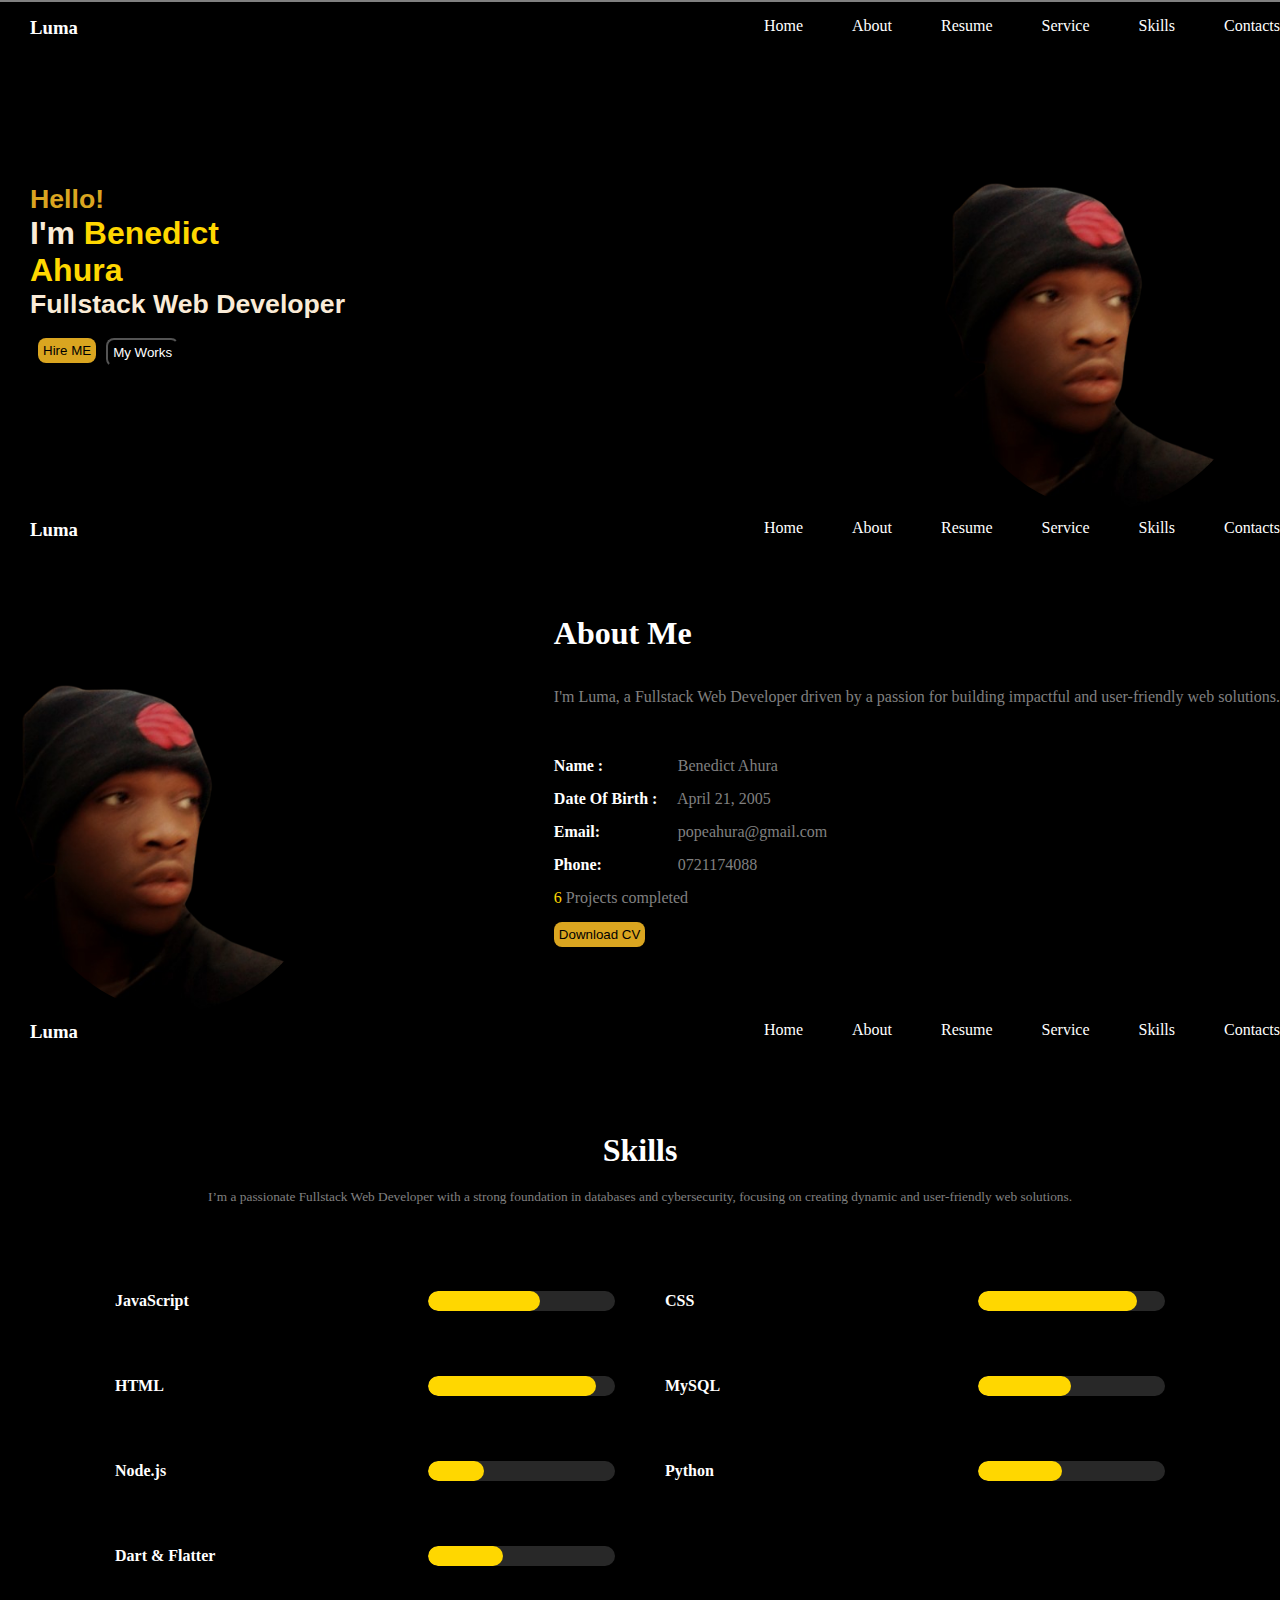
<file: index.html>
<!DOCTYPE html>
<html>
  <head>
    <meta charset="UTF-8">
    <meta name="viewport" content="width=device-width, initial-scale=1.0"/>
    <link rel="stylesheet" href="styles.css">
    <title>portfolio</title>
  </head>
  <body>
    <!--nav start-->
    <nav>
      <h3 class="logo">Luma</h3>
      <ul>
        <li><a href="#home">Home</a></li>
        <li><a href="#about">About</a></li>
        <li><a href="page-2.html">Resume</a></li>
        <li><a href="page-2.html">Service</a></li>
        <li><a href="#skills">Skills</a></li>
        <li><a href="page-2.html">Contacts</a></li>
      </ul>
    </nav>
  <!--nav end-->

  <!--header start-->
  <section id="home">
  <header class="header">
    <div class="content-container">
    <h1 class="main-h">
        <small><p style="color: goldenrod;">Hello!</p></small>
        <p>
            <span class="antique-white">I'm</span>
            <span class="gold">Benedict</span>
        </p>
        <p class="gold">Ahura</p>
        <small><p style="color: antiquewhite;">Fullstack Web Developer</p></small>
      </h1>
      <div class="button-container">
        <a href="page-2.html#footer">
          <button class="btn-1">Hire ME</button>
        </a>
        
        <a href="https://github.com/Popeaura">
          <button class="btn-2">My Works</button>
        </a>
        
     </div>
    </div>
    <div class="img-container">
      <img src="Images./IMG_20240821_182216_902-removebg-preview.png" alt="me">
    </div>
</header>
</section>


  <!--About me-->
  <section id="about">
  <nav class="one">
    <h3 class="logo">Luma</h3>
    <ul>
      <li><a href="#home">Home</a></li>
      <li><a href="#about">About</a></li>
      <li><a href="page-2.html">Resume</a></li>
      <li><a href="page-2.html">Service</a></li>
      <li><a href="#skills">Skills</a></li>
      <li><a href="page-2.html">Contacts</a></li>
    </ul>
  </nav>

  <section class="about">
    <div class="img-container">
      <img src="Images./IMG_20240821_182216_902-removebg-preview.png" alt="me">
    </div>
    <div class="about-1">
      <h1 >About Me</h1><br><br>
      <p style="color: gray">
        I'm Luma, a Fullstack Web Developer driven by a passion for building impactful and user-friendly web solutions.
      </p><br><br>
      <p>
        <span class="label">Name :</span>
        <span style="color: gray;">Benedict</span>       <span style="color: gray;">Ahura</span>
      </p>
      <p>
        <span class="label">Date Of Birth :</span>
        <span style="color: gray;">April 21, 2005</span>
      </p>
      <p>
        <span class="label">Email:</span>
        <span style="color: gray;">popeahura@gmail.com</span>
      </p>
      <p>
        <span class="label">Phone:</span>
        <span style="color: gray;">0721174088</span>
      </p>
      <p>
        <span class="gold">6</span>
        <span style="color: gray;">Projects completed</span>
      </p>
      <a href="CV.pdf" download>
        <button class="btn-1">Download CV</button>
      </a>
      
    </div>
  </section>
</section>

  <!--skills start-->
  <section id="skills">
    <nav class="one">
      <h3 class="logo">Luma</h3>
      <ul>
        <li><a href="#home">Home</a></li>
        <li><a href="#about">About</a></li>
        <li><a href="page-">Resume</a></li>
        <li><a href="page-2.html">Service</a></li>
        <li><a href="#about">Skills</a></li>
        <li><a href="page-2.html">Contacts</a></li>
      </ul>
    </nav><br><br><br>
    <section>
      <div class="skills">
        <h1 style="text-align: center;">Skills</h1>
        <br>
        <span style="color: gray;">
          <p style="text-align: center;">
            <small>
              I’m a passionate Fullstack Web Developer with a strong foundation in databases and cybersecurity, focusing on creating dynamic and user-friendly web solutions.
            </small>
          </p>
        </span>
        <br><br>
        <div class="list">
          <div class="skill" aria-label="JavaScript skill level">
            <p>JavaScript</p>
            <div class="skill-bar">
              <div class="skill-level" style="width: 60%;"></div>
            </div>
          </div>
          <div class="skill" aria-label="CSS skill level">
            <p>CSS</p>
            <div class="skill-bar">
              <div class="skill-level" style="width: 85%;"></div>
            </div>
          </div>
          <div class="skill" aria-label="HTML skill level">
            <p>HTML</p>
            <div class="skill-bar">
              <div class="skill-level" style="width: 90%;"></div>
            </div>
          </div>
          <div class="skill" aria-label="MySQL skill level">
            <p>MySQL</p>
            <div class="skill-bar">
              <div class="skill-level" style="width: 50%;"></div>
            </div>
          </div>
          <div class="skill" aria-label="Node.js skill level">
            <p>Node.js</p>
            <div class="skill-bar">
              <div class="skill-level" style="width: 30%;"></div>
            </div>
          </div>
          <div class="skill" aria-label="Python skill level">
            <p>Python</p>
            <div class="skill-bar">
              <div class="skill-level" style="width: 45%;"></div>
            </div>
          </div>
          <div class="skill" aria-label="Dart & flatter skill level">
            <p>Dart & Flatter</p>
            <div class="skill-bar">
              <div class="skill-level" style="width: 40%;"></div>
            </div>
          </div>
        </div>
      </div>
    </section>
  </body>
</html>
</file>
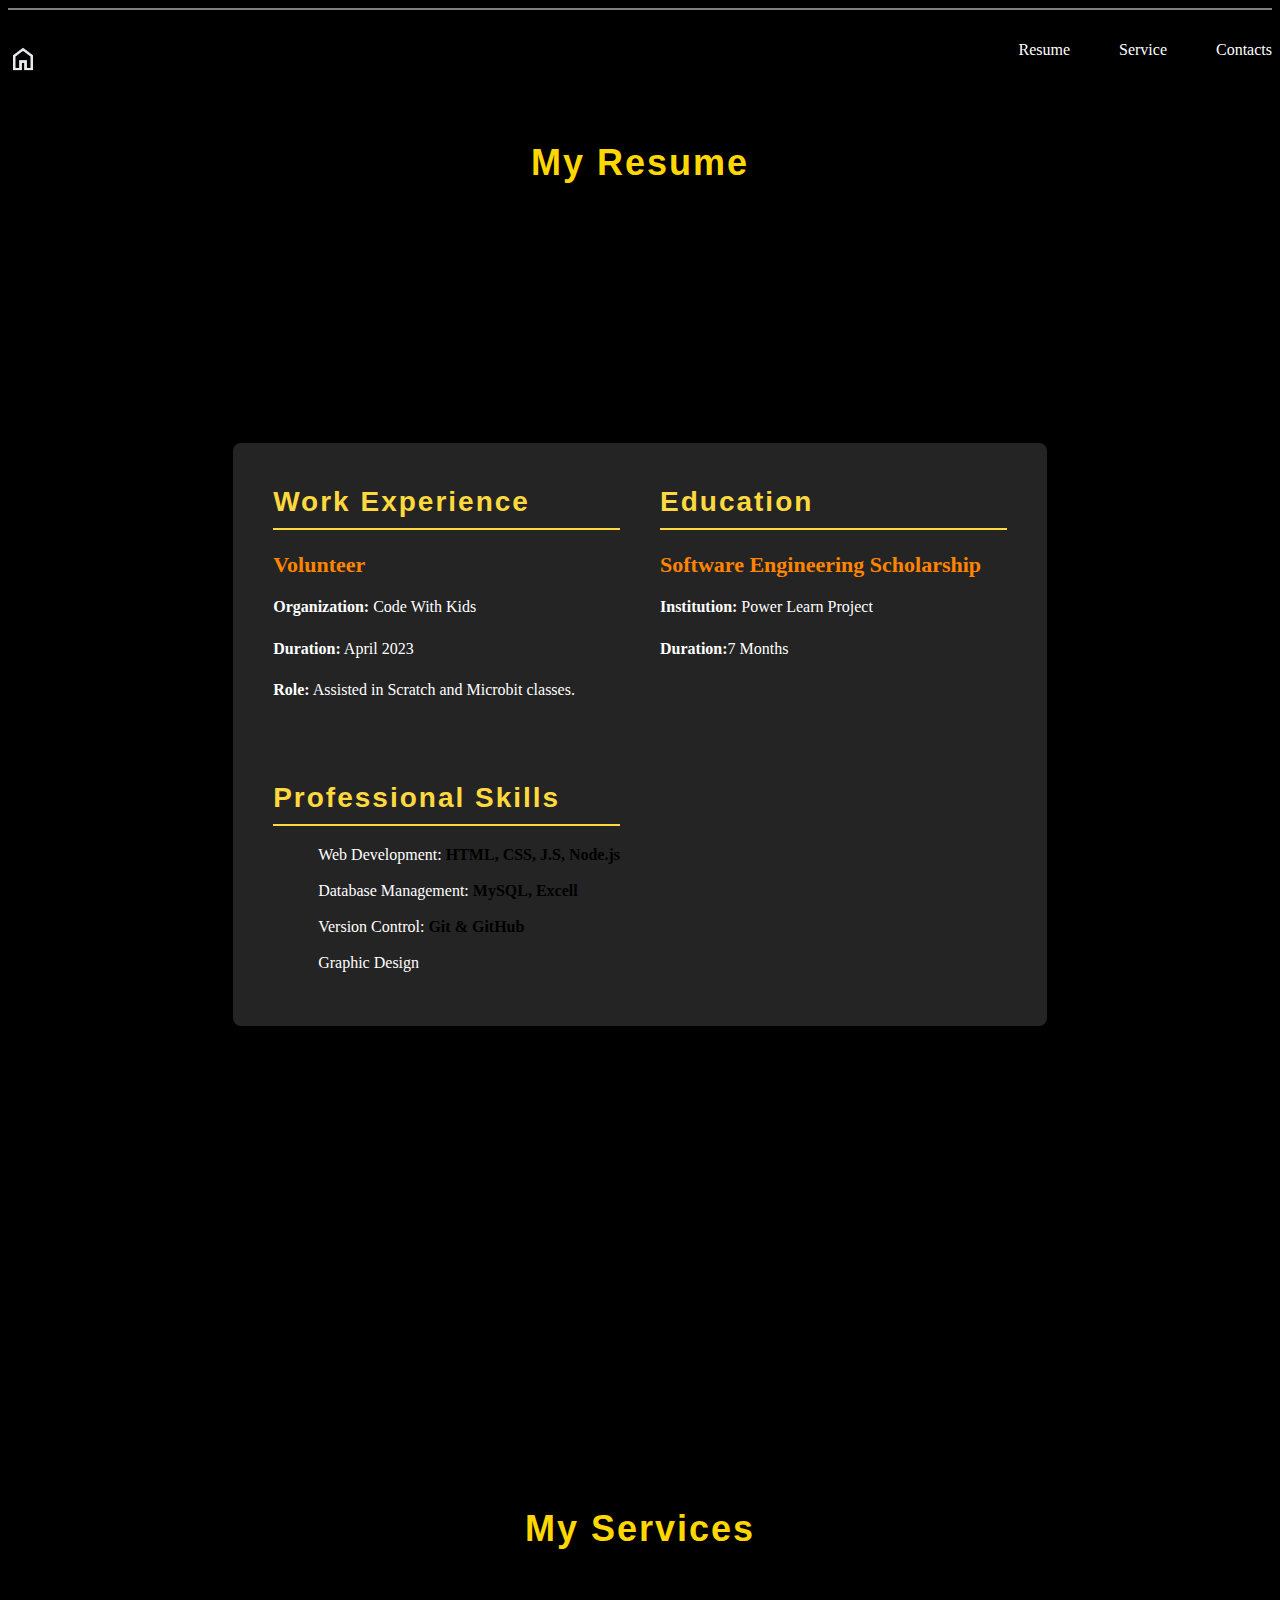
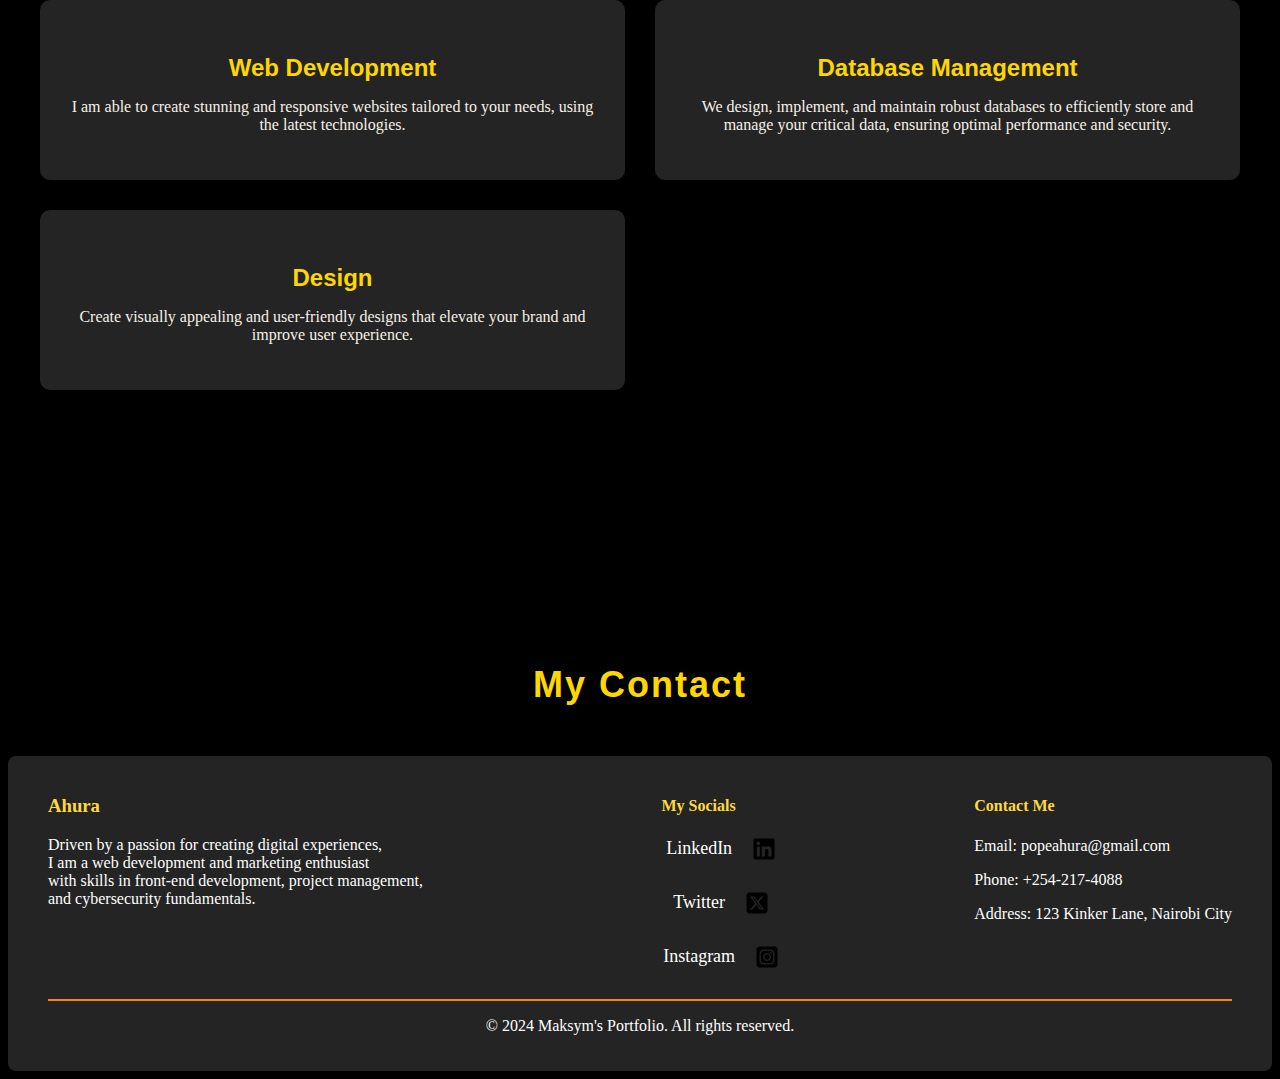
<file: page-2.html>
<!DOCTYPE html>
<html lang="en">
<head>
    <meta charset="UTF-8">
    <meta name="viewport" content="width=device-width, initial-scale=1.0">
    <link rel="stylesheet" href="page-2.css">
    <title>Portfolio</title>
</head>
   <!--nav start-->
   <nav>
    <h3> <a href="index.html"><img src="Images./home_24dp_E8EAED_FILL0_wght400_GRAD0_opsz24.png" alt="home"
        width="40px"></a></h3>
    <ul>
      <li><a href="#resume">Resume</a></li>
      <li><a href="#services">Service</a></li>
      <li><a href="#footer">Contacts</a></li>
    </ul>
  </nav>
<!--nav end-->
<body>
    <!-- Resume Section -->

<h2 style="text-align: center;"> My Resume</h2>
<section id="resume">
    <div class="resume-container">
        <div class="resume-item">

            <h2>Work Experience</h2>
            <div class="experience">
                <h3> Volunteer</h3>
                <p><strong>Organization:</strong> Code With Kids</p>
                <p><strong>Duration:</strong> April 2023</p>
                <p><strong>Role:</strong> Assisted in Scratch and Microbit classes.</p>
            </div>
        </div>

        <div class="resume-item">
            <h2>Education</h2>
            <div class="education">
                <h3>Software Engineering Scholarship</h3>
                <p><strong>Institution:</strong> Power Learn Project</p>
                <p><strong>Duration:</strong>7 Months</p>
            </div>
        </div>

        <div class="resume-item">
            <h2>Professional Skills</h2>
            <ul class="skills-list">
                <li>Web Development:  <span style="color: black;"><strong>HTML, CSS, J.S, Node.js</strong></span></li><br><br>
                <li>Database Management:  <span style="color: black;"><strong>MySQL, Excell</strong></span></li><br><br>
                <li>Version Control:  <span style="color: black;"><strong>Git & GitHub </strong></span></li><br><br>
                <li>Graphic Design</li><br><br>
            </ul>
        </div>
    </div>
</section>

    <!--service section-->
    <section id="services">
        <div class="services-container">
            <h2>My Services</h2>
            <div class="service-list">
                <div class="service-item">
                    <h3>Web Development</h3>
                    <p>I am able to  create stunning and responsive websites tailored to your needs, using the latest technologies.</p>
                </div>
                <div class="service-item">
                    <h3>Database Management</h3>
                    <p>We design, implement, and maintain robust databases to efficiently store and manage your critical data, ensuring optimal performance and security.</p>
                </div>                
            
                <div class="service-item">
                    <h3>Design</h3>
                    <p>Create visually appealing and user-friendly designs that elevate your brand and improve user experience.</p>
                </div>
                
            </div>
        </div>
    </section>

    <h2 style="text-align: center;">My Contact</h2>
<!--footer section-->
<footer id="footer">
    <div class="footer-container">
        <div class="footer-about">
            <h3>Ahura</h3>
            <p>Driven by a passion for creating digital experiences,<br> I am a web development and marketing enthusiast <br> with skills in front-end development, project management, <br> and cybersecurity fundamentals.</p>
        </div>

 
        <div class="footer-links">
            <h4 style="text-align: center;">My Socials</h4>
            <ul>
                <li>
                    <a href="https://www.linkedin.com/in/benedict-ahura-96a2712ba/">
                        <span>LinkedIn</span>
                        <img src="Images./linkedin-brands-solid.svg" alt="LinkedIn">
                    </a>
                </li>
                <li>
                    <a href="https://x.com/home">
                        <span>Twitter</span>
                        <img src="Images./square-x-twitter-brands-solid.svg" alt="Twitter">
                      
                    </a>
                </li>
                <li>
                    <a href="https://www.instagram.com/ic3._pop/?next=%2F">
                        <span>Instagram</span>
                        <img src="Images./square-instagram-brands-solid.svg" alt="Instagram">
                       
                    </a>
                </li>
            </ul>
        </div>
        
        <div class="footer-contact">
            <h4>Contact Me</h4>
            <p>Email: popeahura@gmail.com</p>
            <p>Phone: +254-217-4088</p>
            <p>Address: 123 Kinker Lane, Nairobi City</p>
        </div>
    </div>
    <div class="footer-bottom">
        <ass="footer-bottom">
          <p>&copy; 2024 Maksym's Portfolio. All rights reserved.</p>
    </div>
</footer>
</body>
</html>
</file>
<file: page-2.css>
body{
    background-color: black;
    color: white;
}
nav{
    border-top:2px solid gray;
    display: flex;
    justify-content: space-between;
    padding-top: 15px;
    padding-bottom: 15px;
    color: #fff;

}

li{
    display: inline;
    list-style: none;
    padding-left: 5px;
}
li a{
    color: #fff;
    text-decoration: none;
    margin-left: 40px;
    padding-bottom: 10px;
}

li a:hover{
    color: gold;
    border-bottom : 2px solid gold;
}


/* Services Section */
#services {
    background-color: black;
    color: white; 
    padding: 50px 0;
    display: flex;
    justify-content: center;
    align-items: center;
    min-height: 100vh;
    margin: 0; 
}

.services-container {
    max-width: 1200px;
    text-align: center; 
    padding: 0 20px;
}

h2 {
    color: gold; 
    font-size: 36px;
    margin-bottom: 50px;
    font-family: Arial, Helvetica, sans-serif;
    letter-spacing: 2px;
}

.service-list {
    display: grid;
    grid-template-columns: repeat(2, 1fr); 
    gap: 30px; /* Space between services */
}

.service-item {
    background-color: rgba(40, 40, 40, 0.9); 
    padding: 30px;
    border-radius: 10px;
    transition: transform 0.3s ease; /* Smooth hover effect */
}

.service-item:hover {
    transform: translateY(-10px); /* Lift the service card on hover */
}

.service-item h3 {
    font-size: 24px;
    color: gold; 
    margin-bottom: 15px;
    font-family: Arial, Helvetica, sans-serif;
}

.service-item p {
    font-size: 16px;
    color: #F6F1E9; 
}

/* Responsive adjustments */
@media (max-width: 768px) {
    .service-list {
        grid-template-columns: 1fr; /* Single column on smaller screens */
    }
}

/* Resume Section */
#resume {
    background-color: black; /* Light background */
    padding: 50px 20px;
    font-family: Cambria, Cochin, Georgia, Times, 'Times New Roman', serif;
    color: #fff;
    display: flex;
    justify-content: center;
    align-items: center;
    min-height: 100vh;
    margin: 0;
}

.resume-container {
    display:grid;
    grid-template-columns: repeat(2, 1fr); 
    gap: 40px;
    background-color: rgba(40, 40, 40, 0.9); 
    padding: 20px 40px;
    border-radius: 8px;
    max-width: 800px;
}

.resume-item h2 {
    font-size: 28px;
    margin-bottom: 20px;
    color: #FFD93D; 
    border-bottom: 2px solid #FFD93D;
    padding-bottom: 10px;
}


.experience h3, .education h3 {
    font-size: 22px;
    color: #FF8400;
    margin-bottom: 10px;
}

.experience p, .education p {
    font-size: 16px;
    line-height: 1.6;
}

.skills-list {
    list-style-type: none;
}

.skills-list li {
    font-size: 16px;
    margin-bottom: 10px;
}

@media (max-width: 768px) {
    .resume-container {
        grid-template-columns: 1fr; /* Stack on small screens */
    }
}

/* Responsive Design */
@media (max-width: 768px) {
    .nav-items {
        flex-direction: column;
        align-items: center;
    }

    .container {
        padding: 20px;
    }

    .main-heading {
        font-size: 2rem;
    }
}

#footer{
    background-color: rgba(40, 40, 40, 0.9); 
    padding: 20px 40px;
    border-radius: 8px;
}

.footer-container{
    display: flex;
    justify-content: space-between;
}
h3, h4{
    color: #FFD93D;
    margin-bottom: 2px solid ;
}

.footer-bottom{
    border-top:2px solid #FF8400;
    text-align: center;
}

img{
    width: 30px;
}

.footer-links ul {
    list-style: none;
    padding: 0;
    text-align: center;
}

.footer-links li {
    display: flex;
    align-items: center;
    justify-content: center;
    margin: 20px 0;
}

.footer-links a {
    color: #fff; 
    font-size: 18px; 
    text-decoration: none; 
    display: flex;
    align-items: center;
    gap: 20px;
}

.footer-links img {
    width: 24px; 
    height: 24px;
}
</file>
<file: styles.css>
/* Resets */
*{
    margin: 0;
    padding: 0%;
    box-sizing: border-box;
}

/* body styling */
body{background-color:black;

}
.logo{
    padding-left: 30px;
}

/* nav start */
nav{
    border-top:2px solid gray;
    display: flex;
    justify-content:space-between;
    padding-top: 15px;
    padding-bottom: 15px;
    color: #fff;

}

 li{
    display: inline;
    list-style: none;
    padding-left: 5px;
}
li a{
    color: #fff;
    text-decoration: none;
    margin-left: 40px;
    padding-bottom: 10px;
}

li a:hover{
    color: gold;
    border-bottom : 2px solid gold;
}

@media (max-width: 768px) {
  nav ul {
      flex-direction: column; /* Stack items */
      align-items: center;
  }
  nav li {
      margin: 10px 0;
  }
}
/* nav end */


/* header start */
.header{
    background-size: cover;
    height: 50vh;
    font-family: Arial, Helvetica, sans-serif;
    font-weight: normal;

    /*flex box*/
    display: flex;
    flex-direction: row;
    justify-content: space-between;
    align-items: center;
    position: relative;
    padding-left: 30px;
 
}
.content-container{
    display: flex;
    flex-direction: column;
    justify-content: center;
}

.img-container img {
    max-width: 350px;
    height: auto;
    border-radius: 50%;


}

.antique-white {
    color: antiquewhite;
}

.gold {
    color: gold;
}

.button-container {
    padding:8px ;
    display: flex;
    gap: 10px; 
    margin-top: 10px; 
}

.btn-1{
    padding: 5px 5px;
    background-color:goldenrod;
    border: none;
    border-radius: 8px;
    cursor: pointer;
}

.btn-2{
    padding: 5px 5px;
    background-color: black;
    color: #fff;
    border-radius: 8px;
    cursor: pointer;
}
/* header end */
/*About start*/
.one{
    border-top: 0px;
}
.about{
    color: #fff;



}
.label {
    display: inline-block;
    width: 120px;
    font-weight: bold;
  }
  
  .about p {
    margin-bottom: 15px; 
  }
  
  .about{
    background-size: cover;
    height: 50vh;
    font-weight: normal;

    /* flex box*/
    display: flex;
    flex-direction: row;
    justify-content: space-between;
    align-items: center;
    position: relative;
  }
  .cv{
    background-color: gold;
    border: none;
    border-radius: 8px;
    padding: 8px;
  }
/* Skills Section */
.skills {
  background: rgba(0, 0, 0, 0.8); /* Semi-transparent background */
  padding: 20px; /* Add padding around the section */
  color: #fff;
  display: flex;
  flex-direction: column;
  align-items: center; /* Center the content */
}

.list {
  display: grid;
  grid-template-columns: repeat(2, 1fr); /* Two columns */
  gap: 50px; /* Space between the columns */
  padding: 50px 0; /* Adjust padding for better spacing */
}

/* Styling for each skill and bar */
.skill {
  display: flex;
  align-items: center;
  margin-bottom: 15px;
}

.skill p {
  width: 300px; 
  margin-right: 200px;
  font-size: 16px;
  font-weight: bold; /* Make skill names bold */
}

.skill-bar {
  width: 100%;
  background-color: rgb(40, 40, 40); /* Darker background for skill bar */
  border-radius: 10px;
  overflow: hidden;
  height: 20px;
}

.skill-level {
  height: 100%;
  background-color: gold;
  border-radius: 10px;
}

@media (max-width: 768px) {
  .list {
      grid-template-columns: 1fr; /* Stack skills on smaller screens */
  }
}
</file>
